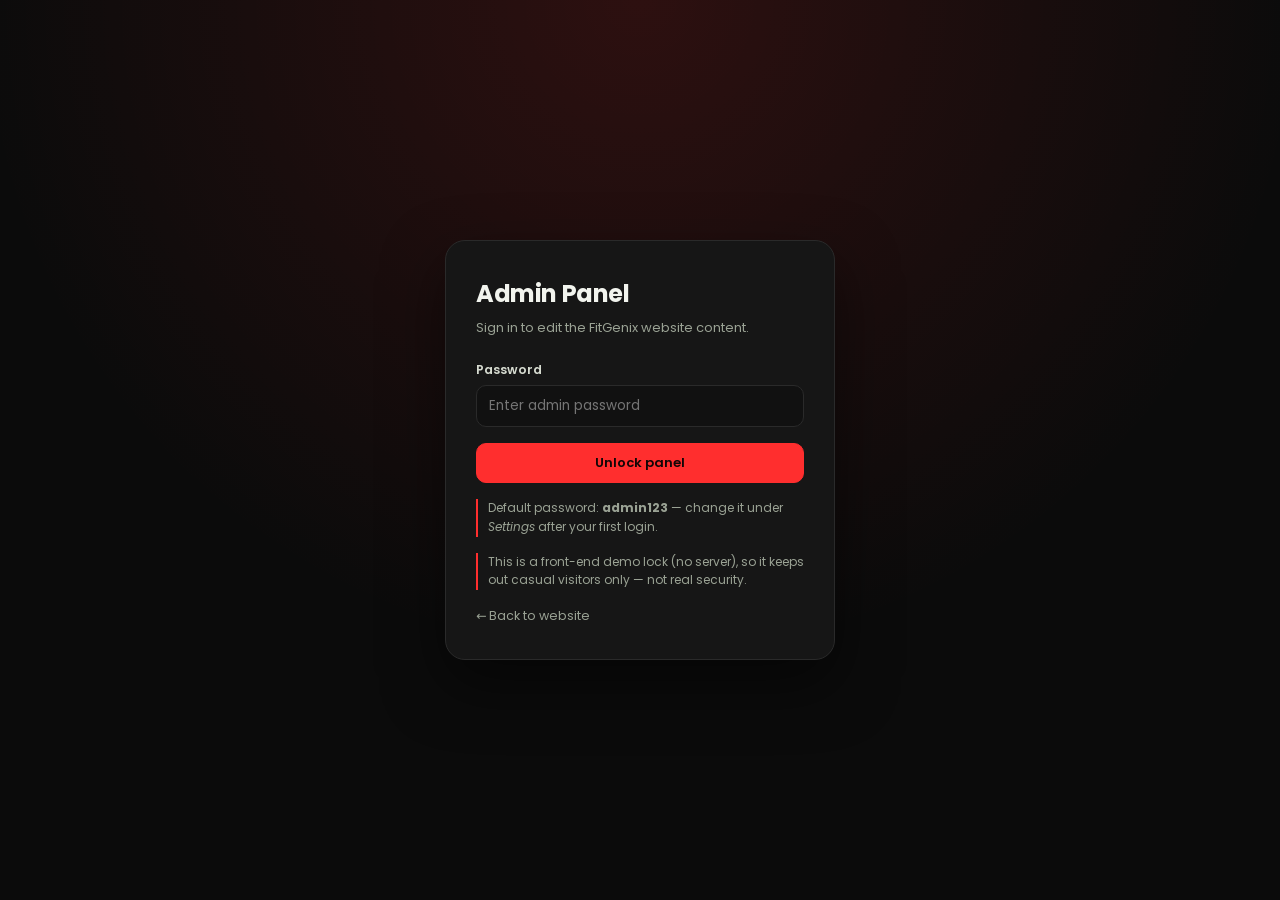
<file: admin.html>
<!DOCTYPE html>
<html lang="en">
<head>
<meta charset="UTF-8">
<meta name="viewport" content="width=device-width, initial-scale=1.0">
<meta name="robots" content="noindex, nofollow">
<title>FitGenix · Admin Panel</title>
<link rel="icon" type="image/png" href="img/logo-icon.png">
<link href="https://fonts.googleapis.com/css2?family=Poppins:wght@400;500;600;700&display=swap" rel="stylesheet">
<link rel="stylesheet" href="css/admin.css">
</head>
<body>

<!-- ============ LOGIN ============ -->
<div class="login" id="login">
  <form class="login-card" id="loginForm">
    <h1>Admin Panel</h1>
    <p class="sub">Sign in to edit the FitGenix website content.</p>
    <div class="a-field">
      <label for="loginPass">Password</label>
      <input class="a-input" type="password" id="loginPass" placeholder="Enter admin password" autocomplete="current-password" required>
    </div>
    <button type="submit" class="a-btn a-btn-primary" style="width:100%;justify-content:center;">Unlock panel</button>
    <p class="login-hint">Default password: <strong>admin123</strong> — change it under <em>Settings</em> after your first login.</p>
    <p class="login-hint">This is a front-end demo lock (no server), so it keeps out casual visitors only — not real security.</p>
    <p style="margin-top:16px;font-size:12.5px;"><a href="index.html" style="color:var(--a-muted);">← Back to website</a></p>
  </form>
</div>

<!-- ============ PANEL ============ -->
<div id="adminRoot" hidden>

  <header class="a-top">
    <div class="a-brand">
      <span class="dot"></span>
      <span>FitGenix Admin<small>Edit anything on the website</small></span>
    </div>
    <div class="a-actions">
      <span class="a-status" id="aStatus"></span>
      <button class="a-btn" id="aPreviewToggle">👁 Preview</button>
      <a class="a-btn" href="index.html" target="_blank" rel="noopener">View site ↗</a>
      <button class="a-btn a-btn-danger" id="aReset">↺ Reset</button>
      <button class="a-btn a-btn-primary" id="aSave">✓ Save changes</button>
      <button class="a-btn" id="aLogout">Log out</button>
    </div>
  </header>

  <div class="a-body">
    <nav class="a-tabs" id="aTabs" aria-label="Content sections"></nav>
    <main class="a-panel" id="aPanel"></main>
  </div>

  <aside class="a-preview" id="aPreview" hidden>
    <div class="a-preview-bar">
      <span>Live preview</span>
      <span>
        <button class="a-btn" id="aPreviewRefresh" style="padding:6px 10px;">⟳ Refresh</button>
        <button class="a-btn" id="aPreviewClose" style="padding:6px 10px;">✕</button>
      </span>
    </div>
    <iframe id="aPreviewFrame" src="index.html" title="Website preview"></iframe>
  </aside>

</div>

<div class="a-toast" id="aToast"></div>

<script src="js/content.js"></script>
<script src="js/admin.js"></script>
</body>
</html>
</file>
<file: css/admin.css>
/* ==========================================================
   FitGenix — Admin panel styles
   ========================================================== */
:root{
  --a-bg:#0b0b0b;
  --a-bg-2:#111111;
  --a-card:#161616;
  --a-border:#2a2a2a;
  --a-text:#f2f4ee;
  --a-muted:#9aa294;
  --accent:#ff2e2e;
  --radius:14px;
}

*{margin:0;padding:0;box-sizing:border-box;}

body{
  background:var(--a-bg);
  color:var(--a-text);
  font-family:'Poppins',system-ui,-apple-system,'Segoe UI',sans-serif;
  line-height:1.55;
  min-height:100vh;
}

a{color:inherit;text-decoration:none;}
button{font-family:inherit;}

/* ---------- login ---------- */
.login{
  position:fixed;
  inset:0;
  display:flex;
  align-items:center;
  justify-content:center;
  padding:24px;
  background:radial-gradient(circle at 50% 0%,rgba(255,46,46,.14),transparent 60%),var(--a-bg);
  z-index:50;
}
.login[hidden]{display:none;}
.login-card{
  width:100%;
  max-width:390px;
  background:var(--a-card);
  border:1px solid var(--a-border);
  border-radius:20px;
  padding:34px 30px;
  box-shadow:0 24px 60px rgba(0,0,0,.5);
}
.login-card h1{font-size:24px;letter-spacing:-.4px;margin-bottom:6px;}
.login-card p.sub{color:var(--a-muted);font-size:13px;margin-bottom:22px;}
.login-hint{
  margin-top:16px;
  font-size:12px;
  color:var(--a-muted);
  border-left:2px solid var(--accent);
  padding-left:10px;
}

/* ---------- topbar ---------- */
.a-top{
  position:sticky;
  top:0;
  z-index:20;
  display:flex;
  align-items:center;
  gap:14px;
  flex-wrap:wrap;
  padding:12px 20px;
  background:rgba(11,11,11,.92);
  backdrop-filter:blur(10px);
  border-bottom:1px solid var(--a-border);
}
.a-brand{display:flex;align-items:center;gap:10px;font-weight:700;font-size:16px;margin-right:auto;}
.a-brand .dot{width:10px;height:10px;border-radius:50%;background:var(--accent);box-shadow:0 0 12px var(--accent);}
.a-brand small{display:block;font-weight:400;font-size:11px;color:var(--a-muted);}
.a-actions{display:flex;align-items:center;gap:8px;flex-wrap:wrap;}

.a-btn{
  display:inline-flex;
  align-items:center;
  gap:6px;
  border:1px solid var(--a-border);
  background:var(--a-bg-2);
  color:var(--a-text);
  font-size:13px;
  font-weight:500;
  padding:9px 14px;
  border-radius:10px;
  cursor:pointer;
  transition:all .18s ease;
  white-space:nowrap;
}
.a-btn:hover{border-color:var(--accent);color:var(--accent);}
.a-btn-primary{background:var(--accent);border-color:var(--accent);color:#120606;font-weight:600;}
.a-btn-primary:hover{color:#120606;filter:brightness(1.08);}
.a-btn-danger:hover{border-color:#ff5252;color:#ff5252;}
.a-file{cursor:pointer;}

.a-status{font-size:12px;color:var(--a-muted);margin-right:4px;}
.a-status.saved{color:#4ade80;}

/* ---------- layout ---------- */
.a-body{
  display:grid;
  grid-template-columns:236px 1fr;
  gap:0;
  align-items:start;
}
.a-tabs{
  position:sticky;
  top:64px;
  padding:18px 14px 40px;
  border-right:1px solid var(--a-border);
  max-height:calc(100vh - 64px);
  overflow:auto;
}
.a-tab{
  display:flex;
  align-items:center;
  gap:9px;
  width:100%;
  text-align:left;
  background:none;
  border:none;
  color:var(--a-muted);
  font-size:13.5px;
  padding:10px 12px;
  border-radius:10px;
  cursor:pointer;
  transition:all .15s ease;
}
.a-tab:hover{background:var(--a-bg-2);color:var(--a-text);}
.a-tab.active{background:color-mix(in srgb,var(--accent) 16%,transparent);color:var(--accent);font-weight:600;}

.a-panel{padding:24px 26px 90px;max-width:900px;}

.a-group-head{margin-bottom:20px;}
.a-group-head h2{font-size:22px;letter-spacing:-.4px;}
.a-group-head p{color:var(--a-muted);font-size:13px;margin-top:4px;}

.a-card{
  background:var(--a-card);
  border:1px solid var(--a-border);
  border-radius:var(--radius);
  padding:20px;
  margin-bottom:18px;
}
.a-card > h3{
  font-size:14px;
  text-transform:uppercase;
  letter-spacing:.08em;
  color:var(--a-muted);
  margin-bottom:16px;
}

/* ---------- fields ---------- */
.a-field{margin-bottom:16px;}
.a-field:last-child{margin-bottom:0;}
.a-field label{display:block;font-size:12.5px;font-weight:600;margin-bottom:6px;color:#d6dbd0;}
.a-field .help{font-size:11.5px;color:var(--a-muted);font-weight:400;margin-top:5px;}

.a-input,.a-textarea,.a-select{
  width:100%;
  background:var(--a-bg-2);
  border:1px solid var(--a-border);
  border-radius:10px;
  color:var(--a-text);
  font-size:13.5px;
  padding:10px 12px;
  font-family:inherit;
  outline:none;
  transition:border-color .15s ease;
}
.a-input:focus,.a-textarea:focus,.a-select:focus{border-color:var(--accent);}
.a-textarea{min-height:84px;resize:vertical;line-height:1.5;}
.a-color{height:42px;padding:3px;cursor:pointer;}

.a-grid-2{display:grid;grid-template-columns:1fr 1fr;gap:14px;}

.a-check{
  display:flex;
  align-items:center;
  gap:9px;
  font-size:13px;
  color:var(--a-text);
  cursor:pointer;
}
.a-check input{accent-color:var(--accent);width:16px;height:16px;}

/* ---------- image field ---------- */
.a-img-field{
  display:flex;
  gap:14px;
  align-items:flex-start;
}
.a-img-preview{
  width:96px;
  height:72px;
  flex-shrink:0;
  border-radius:10px;
  border:1px solid var(--a-border);
  background:var(--a-bg-2) center/cover no-repeat;
}
.a-img-controls{flex:1;min-width:0;display:flex;flex-direction:column;gap:8px;}
.a-img-controls .row{display:flex;gap:8px;}
.a-img-controls .row .a-input{flex:1;}

/* ---------- lists ---------- */
.a-list-head{
  display:flex;
  align-items:center;
  justify-content:space-between;
  gap:10px;
  margin-bottom:14px;
}
.a-list-head h3{
  font-size:13px;
  text-transform:uppercase;
  letter-spacing:.08em;
  color:var(--a-muted);
}
.a-item{
  background:var(--a-bg-2);
  border:1px solid var(--a-border);
  border-radius:12px;
  padding:14px;
  margin-bottom:12px;
}
.a-item-head{
  display:flex;
  align-items:center;
  justify-content:space-between;
  gap:10px;
  margin-bottom:12px;
}
.a-item-head strong{font-size:12.5px;color:#d6dbd0;}
.a-item-tools{display:flex;gap:6px;}
.a-icon-btn{
  width:28px;height:28px;
  display:inline-flex;align-items:center;justify-content:center;
  border:1px solid var(--a-border);
  background:var(--a-bg);
  color:var(--a-muted);
  border-radius:8px;
  font-size:13px;
  cursor:pointer;
  transition:all .15s ease;
}
.a-icon-btn:hover{color:var(--accent);border-color:var(--accent);}
.a-icon-btn.danger:hover{color:#ff5252;border-color:#ff5252;}
.a-empty{color:var(--a-muted);font-size:13px;padding:12px 2px;}

/* ---------- preview ---------- */
.a-preview{
  position:fixed;
  top:64px;right:0;bottom:0;
  width:min(46vw,620px);
  background:#000;
  border-left:1px solid var(--a-border);
  z-index:15;
  display:flex;
  flex-direction:column;
}
.a-preview[hidden]{display:none;}
.a-preview-bar{
  display:flex;align-items:center;justify-content:space-between;gap:10px;
  padding:10px 14px;border-bottom:1px solid var(--a-border);
  font-size:12.5px;color:var(--a-muted);
}
.a-preview iframe{flex:1;width:100%;border:0;background:#000;}
body.preview-open .a-panel{padding-right:calc(min(46vw,620px) + 26px);}

/* ---------- toast ---------- */
.a-toast{
  position:fixed;
  left:50%;bottom:26px;
  transform:translate(-50%,20px);
  background:var(--a-card);
  border:1px solid var(--a-border);
  border-left:3px solid var(--accent);
  border-radius:12px;
  padding:12px 18px;
  font-size:13.5px;
  opacity:0;
  pointer-events:none;
  transition:all .25s ease;
  z-index:60;
  box-shadow:0 16px 40px rgba(0,0,0,.5);
}
.a-toast.show{opacity:1;transform:translate(-50%,0);}

.a-note{
  font-size:12.5px;
  color:var(--a-muted);
  background:var(--a-bg-2);
  border:1px dashed var(--a-border);
  border-radius:12px;
  padding:12px 14px;
  margin-bottom:18px;
}
.a-note strong{color:var(--a-text);}

@media (max-width:980px){
  .a-body{grid-template-columns:1fr;}
  .a-tabs{
    position:static;
    display:flex;
    gap:8px;
    overflow-x:auto;
    max-height:none;
    border-right:0;
    border-bottom:1px solid var(--a-border);
    padding:12px 14px;
  }
  .a-tab{width:auto;white-space:nowrap;}
  .a-panel{padding:18px 16px 80px;}
  .a-preview{width:100%;top:0;}
  body.preview-open .a-panel{padding-right:16px;}
  .a-grid-2{grid-template-columns:1fr;}
}
</file>
